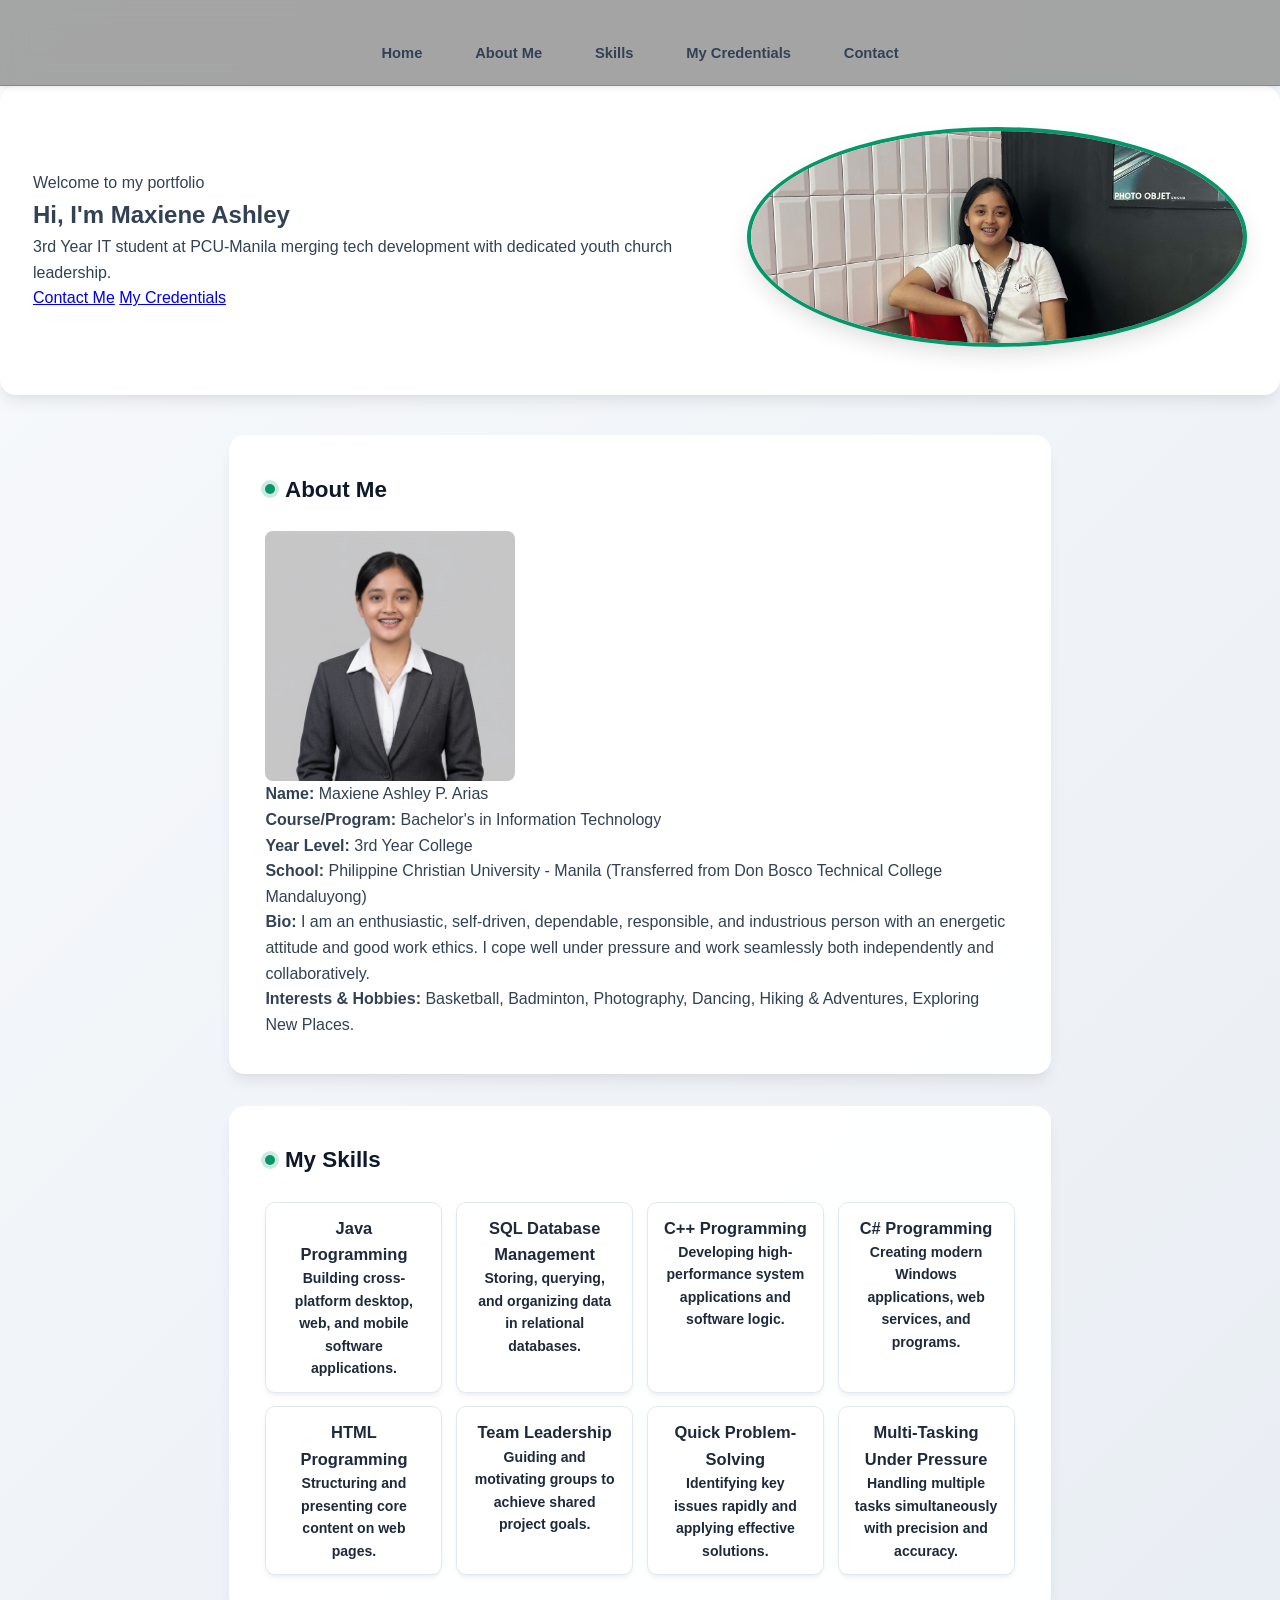
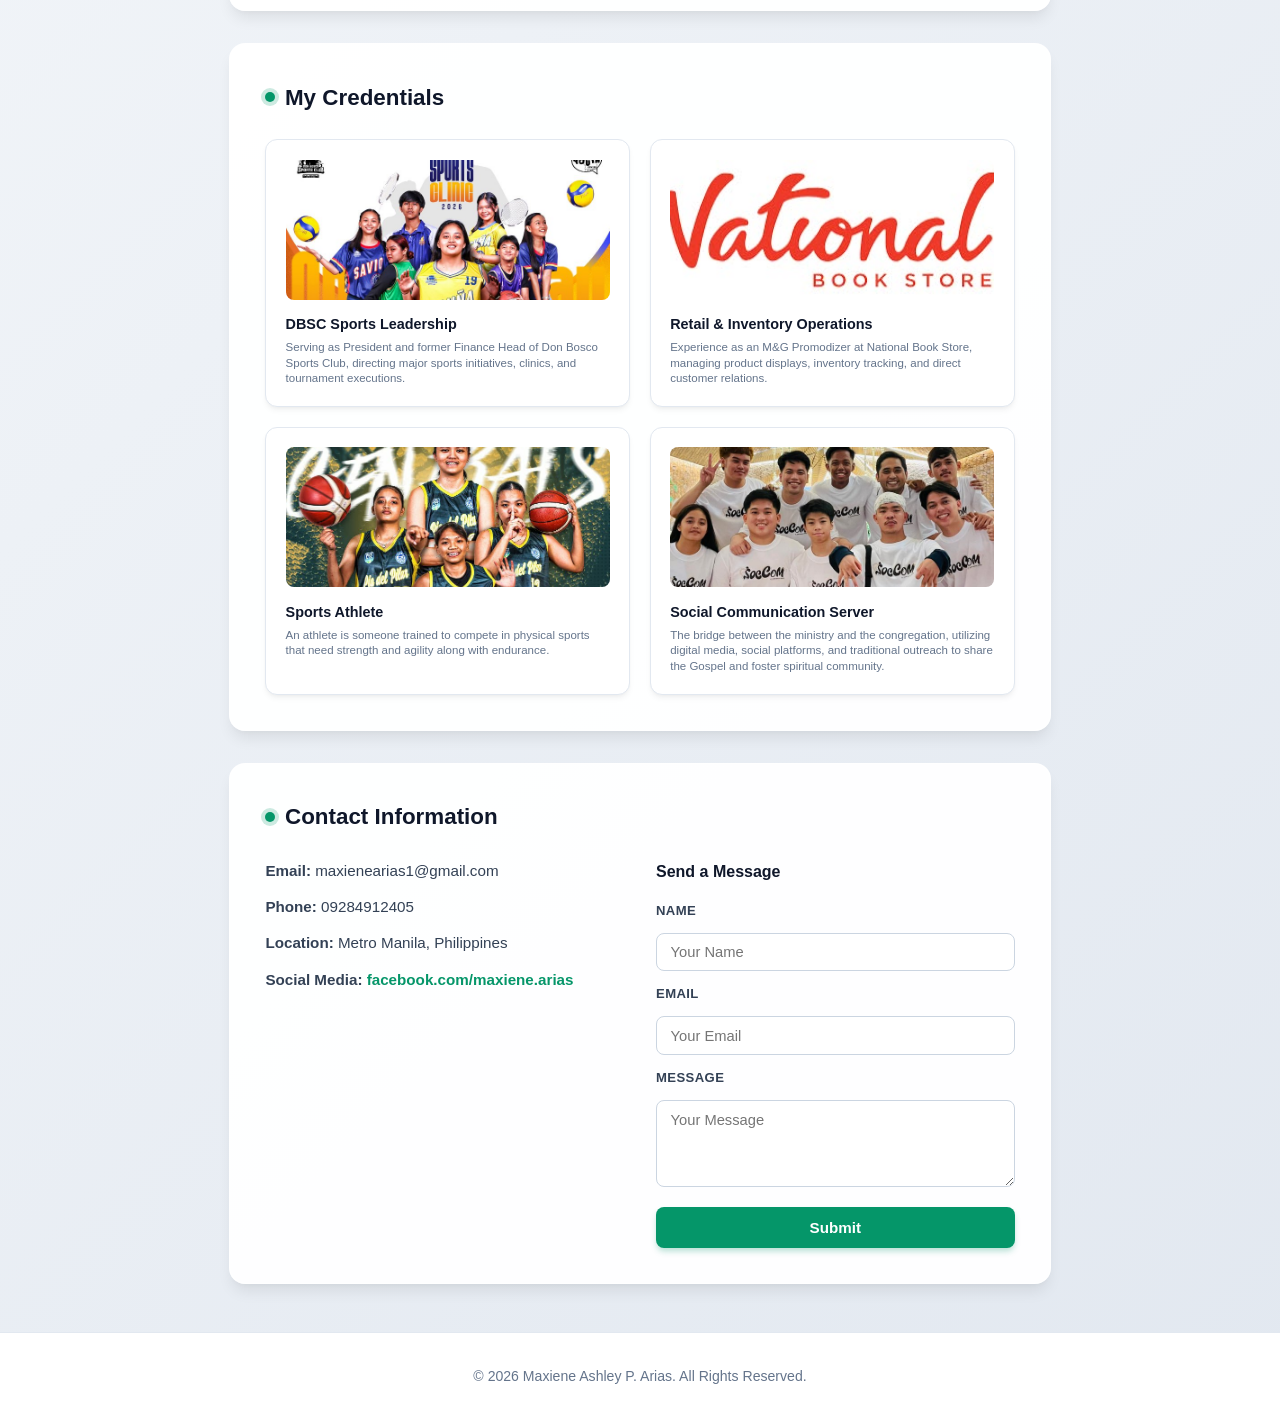
<file: index.html>
<!DOCTYPE html>
<html lang="en">
<head>
    <meta charset="UTF-8">
    <meta name="viewport" content="width=device-width, initial-scale=1.0">
    <title>Maxiene Ashley P. Arias | Personal Profile (Clone)</title>
    <link rel="stylesheet" href="style-clone.css">
</head>
<body>

    <header class="header-container">
        <nav>
            <ul class="nav-menu">
                <li><a href="#hero">Home</a></li>
                <li><a href="#about">About Me</a></li>
                <li><a href="#skills">Skills</a></li>
                <li><a href="#credentials">My Credentials</a></li>
                <li><a href="#contact">Contact</a></li>
            </ul>
        </nav>
    </header>

    <section id="hero" class="card hero-split">
        <div class="hero-text-side">
            <span class="badge">Welcome to my portfolio</span>
            <h1>Hi, I'm <span class="highlight">Maxiene Ashley</span></h1>
            <p class="hero-description">
                3rd Year IT student at PCU-Manila merging tech development with dedicated youth church leadership.
            </p>
            <div class="hero-actions">
                <a href="#contact" class="btn btn-primary">Contact Me</a>
                <a href="#credentials" class="btn btn-outline">My Credentials</a>
            </div>
        </div>
        <!-- Hero Section Image -->
<div class="hero-image-side">
   <img src="pictures.jpg" alt="Picture Image">
</div>
    </section>
    <main id="home">
        <section id="about" class="card">
            <h2>About Me</h2>
            <!-- About Section Image -->
<div class="about-content">
   <img src="Profiles.JPG" alt="Profile Image" style="max-width: 250px; width: 100%; height: auto; border-radius: 8px;">
</div>
                    <p><strong>Name:</strong> Maxiene Ashley P. Arias</p>
                    <p><strong>Course/Program:</strong> Bachelor's in Information Technology</p>
                    <p><strong>Year Level:</strong> 3rd Year College</p>
                    <p><strong>School:</strong> Philippine Christian University - Manila (Transferred from Don Bosco Technical College Mandaluyong)</p>
                    <p><strong>Bio:</strong> I am an enthusiastic, self-driven, dependable, responsible, and industrious person with an energetic attitude and good work ethics. I cope well under pressure and work seamlessly both independently and collaboratively.</p>
                    <p><strong>Interests & Hobbies:</strong> Basketball, Badminton, Photography, Dancing, Hiking & Adventures, Exploring New Places.</p>
                </div>
            </div>
        </section>

        <section id="skills" class="card">
            <h2>My Skills</h2>
            <div class="skills-grid">
                <div class="skill-card">
                    <h3>Java Programming</h3>
                    <p>Building cross-platform desktop, web, and mobile software applications.</p>
                </div>
                <div class="skill-card">
                    <h3>SQL Database Management</h3>
                    <p>Storing, querying, and organizing data in relational databases.</p>
                </div>
                <div class="skill-card">
                    <h3>C++ Programming</h3>
                    <p>Developing high-performance system applications and software logic.</p>
                </div>
                <div class="skill-card">
                    <h3>C# Programming</h3>
                    <p>Creating modern Windows applications, web services, and programs.</p>
                </div>
                <div class="skill-card">
                    <h3>HTML Programming</h3>
                    <p>Structuring and presenting core content on web pages.</p>
                </div>
                <div class="skill-card">
                    <h3>Team Leadership</h3>
                    <p>Guiding and motivating groups to achieve shared project goals.</p>
                </div>
                <div class="skill-card">
                    <h3>Quick Problem-Solving</h3>
                    <p>Identifying key issues rapidly and applying effective solutions.</p>
                </div>
                <div class="skill-card">
                    <h3>Multi-Tasking Under Pressure</h3>
                    <p>Handling multiple tasks simultaneously with precision and accuracy.</p>
                </div>
            </div>
        </section>

        <section id="credentials" class="card">
            <h2>My Credentials</h2>
            <div class="project-grid">
                <article class="project-card">
                    <!-- Matches sports.jpg -->
                    <img src="sports.jpg" alt="Don Bosco Sports Club Sports Clinic Poster" class="card-img">
                    <h3>DBSC Sports Leadership</h3>
                    <p>Serving as President and former Finance Head of Don Bosco Sports Club, directing major sports initiatives, clinics, and tournament executions.</p>
                </article>

                <article class="project-card">
                    <!-- Updated to match national.jpg -->
                    <img src="national.jpg" alt="Retail Operations" class="card-img">
                    <h3>Retail & Inventory Operations</h3>
                    <p>Experience as an M&G Promodizer at National Book Store, managing product displays, inventory tracking, and direct customer relations.</p>
                </article>

                <article class="project-card">
                    <!-- Matches sport1.jpg -->
                    <img src="sport1.jpg" alt="Sports Athlete" class="card-img">
                    <h3>Sports Athlete</h3>
                    <p>An athlete is someone trained to compete in physical sports that need strength and agility along with endurance.</p>
                </article>

                <article class="project-card">
                    <!-- Updated to match picture1.jpg -->
                    <img src="picture1.jpg" alt="Social Communications Server" class="card-img">
                    <h3>Social Communication Server</h3>
                    <p>The bridge between the ministry and the congregation, utilizing digital media, social platforms, and traditional outreach to share the Gospel and foster spiritual community.</p>
                </article>
            </div>
        </section>

        <section id="contact" class="card">
            <h2>Contact Information</h2>
            <div class="contact-container">
                <div class="contact-info">
                    <p><strong>Email:</strong> maxienearias1@gmail.com</p>
                    <p><strong>Phone:</strong> 09284912405</p>
                    <p><strong>Location:</strong> Metro Manila, Philippines</p>
                    <p><strong>Social Media:</strong> <a href="#" target="_blank">facebook.com/maxiene.arias</a></p>
                </div>

                <form class="contact-form">
                    <h3>Send a Message</h3>

                    <label for="name">Name</label>
                    <input type="text" id="name" name="name" placeholder="Your Name" required>

                    <label for="email">Email</label>
                    <input type="email" id="email" name="email" placeholder="Your Email" required>

                    <label for="message">Message</label>
                    <textarea id="message" name="message" rows="4" placeholder="Your Message" required></textarea>

                    <button type="submit">Submit</button>
                </form>
            </div>
        </section>
    </main>

    <footer>
        <p>&copy; 2026 Maxiene Ashley P. Arias. All Rights Reserved.</p>
    </footer>

    <script>
        document.querySelectorAll('nav a[href^="#"], .hero-actions a[href^="#"]').forEach(anchor => {
            anchor.addEventListener('click', function (e) {
                e.preventDefault();
                const targetId = this.getAttribute('href');
                const targetElement = document.querySelector(targetId);

                if (targetElement) {
                    targetElement.scrollIntoView({
                        behavior: 'smooth',
                        block: 'start'
                    });
                }
            });
        });
    </script>
</body>
</html>
</file>
<file: style-clone.css>
/* Custom CSS Variables for Easy Customization */
:root {
    --primary: #059669;
    --primary-hover: #047857;
    --primary-light: #ecfdf5;
    --dark: #0f172a;
    --slate: #334155;
    --muted: #64748b;
    --bg-gradient: linear-gradient(135deg, #f8fafc 0%, #e2e8f0 100%);
    --card-bg: rgba(255, 255, 255, 0.95);
    --shadow-sm: 0 4px 6px -1px rgba(0, 0, 0, 0.05), 0 2px 4px -2px rgba(0, 0, 0, 0.05);
    --shadow-md: 0 10px 15px -3px rgba(0, 0, 0, 0.08), 0 4px 6px -4px rgba(0, 0, 0, 0.04);
    --shadow-hover: 0 20px 25px -5px rgba(0, 0, 0, 0.12), 0 8px 10px -6px rgba(0, 0, 0, 0.08);
}

/* Base Reset & Smooth Scrolling */
* {
    box-sizing: border-box;
    margin: 0;
    padding: 0;
}

html {
    scroll-behavior: smooth;
}

body {
    font-family: -apple-system, BlinkMacSystemFont, "Segoe UI", Roboto, Helvetica, Arial, sans-serif;
    line-height: 1.6;
    background: var(--bg-gradient);
    color: var(--slate);
    min-height: 100vh;
}

/* Glassmorphism Top Header & Navigation */
header {
    background: rgba(150, 150, 150, 0.85);
    backdrop-filter: blur(12px);
    -webkit-backdrop-filter: blur(12px);
    border-bottom: 1px solid rgba(126, 132, 140, 0.8);
    padding: 2.5rem 1rem 1.2rem;
    text-align: center;
    position: sticky;
    top: 0;
    z-index: 1000;
    box-shadow: var(--shadow-sm);

    header {
    position: sticky;
    top: 0;
    z-index: 1000;
    background-color: rgba(150, 150, 150, 0.95); /* Semi-transparent white background */
    backdrop-filter: blur(8px);                 /* Blur effect behind header */
    border-bottom: 1px solid #e2e8f0;            /* Clean bottom separator line */
    padding: 0.75rem 1rem;                      /* Compact vertical padding */
    box-shadow: 0 2px 10px rgba(0, 0, 0, 0.05);   /* Subtle shadow on scroll */
}
}

header h1 {
    font-size: 2.2rem;
    color: var(--dark);
    letter-spacing: -0.02em;
    font-weight: 800;
    background: linear-gradient(135deg, #0f172a 0%, #059669 100%);
    -webkit-background-clip: text;
    -webkit-text-fill-color: transparent;
}

.tagline {
    color: var(--muted);
    font-size: 0.95rem;
    margin-top: 0.3rem;
    margin-bottom: 1.5rem;
    font-weight: 500;
}

nav ul {
    list-style: none;
    display: flex;
    justify-content: center;
    gap: 1.8rem;
    flex-wrap: wrap;
}

nav a {
    color: var(--slate);
    text-decoration: none;
    font-size: 0.92rem;
    font-weight: 600;
    padding: 6px 12px;
    border-radius: 20px;
    transition: all 0.1s ease;
}

nav a:hover {
    color: var(--primary);
    background-color: var(--primary-light);
    
}


/* Main Content Area */
main {
    max-width: 860px;
    margin: 2.5rem auto;
    padding: 0 1.2rem;
}

/* Elevated Card Container */
.card {
    background: var(--card-bg);
    padding: 2.2rem;
    margin-bottom: 2rem;
    border-radius: 16px;
    border: 1px solid rgba(255, 255, 255, 0.6);
    box-shadow: var(--shadow-md);
    transition: transform 0.6s ease, box-shadow 0.6s ease;
}

.card:hover {
    transform: translateY(-2px);
    box-shadow: var(--shadow-hover);
}

h2 {
    color: var(--dark);
    font-size: 1.4rem;
    margin-bottom: 1.5rem;
    display: flex;
    align-items: center;
    gap: 0.6rem;
    font-weight: 700;
}

/* Pulse Animation for Green Marker */
h2::before {
    content: "";
    display: inline-block;
    width: 10px;
    height: 10px;
    background-color: var(--primary);
    border-radius: 50%;
    box-shadow: 0 0 0 4px rgba(5, 150, 105, 0.2);
}

/* About Section Layout & Styled Profile Image */
.about-content {
    display: flex;
    gap: 1.8rem;
    align-items: center;
}

.profile-pic {
    width: 140px;
    height: 140px;
    border-radius: 20px;
    object-fit: cover;
    flex-shrink: 0;
    box-shadow: var(--shadow-md);
    border: 3px solid #ffffff;
    transition: transform 0.6s ease;
}

.profile-pic:hover {
    transform: scale(1.03) rotate(-1deg);
}

.about-text p {
    margin-bottom: 0.6rem;
    font-size: 0.96rem;
}

.about-text strong {
    color: var(--dark);
}

/* Interactive Interactive Skills Grid */
.skills-grid {
    display: grid;
    grid-template-columns: repeat(auto-fill, minmax(160px, 1fr));
    gap: 0.85rem;
}

.skill-card {
    background: #ffffff;
    border: 1px solid #e2e8f0;
    text-align: center;
    padding: 0.75rem 1rem;
    border-radius: 10px;
    font-size: 0.88rem;
    font-weight: 600;
    color: #1e293b;
    box-shadow: var(--shadow-sm);
    transition: all 0.25s ease;
    cursor: default;
}

.skill-card:hover {
    background-color: var(--primary-light);
    border-color: var(--primary);
    color: var(--primary);
    transform: translateY(-3px);
}

/* Modern Project Cards with Zoom Effect */
.project-grid {
    display: grid;
    grid-template-columns: repeat(auto-fit, minmax(240px, 1fr));
    gap: 1.25rem;
}

.project-card {
    background: #ffffff;
    border: 1px solid #e2e8f0;
    border-radius: 12px;
    padding: 1.2rem;
    box-shadow: var(--shadow-sm);
    transition: all 0.6s ease;
    display: flex;
    flex-direction: column;
}

.project-card:hover {
    transform: translateY(-4px);
    box-shadow: var(--shadow-md);
    border-color: #cbd5e1;
}

.card-img {
    width: 100%;
    height: 140px;
    object-fit: cover;
    border-radius: 8px;
    margin-bottom: 0.85rem;
    transition: transform 0.3s ease;
}

.project-card h3 {
    font-size: 0.9rem;
    font-weight: 700;
    color: #0f172a;
    margin-bottom: 0.25rem;
}

.project-card p {
    font-size: 0.72rem; /* Reduced font size for a compact look */
    color: #64748b;
    line-height: 1.35;
}

/* Contact Layout & Form Elements */
.contact-container {
    display: grid;
    grid-template-columns: 1fr 1fr;
    gap: 2rem;
}

.contact-info p {
    margin-bottom: 0.75rem;
    font-size: 0.95rem;
}

.contact-info a {
    color: var(--primary);
    text-decoration: none;
    font-weight: 600;
    transition: color 0.2s ease;
}

.contact-info a:hover {
    color: var(--primary-hover);
    text-decoration: underline;
}

.contact-form {
    display: flex;
    flex-direction: column;
    gap: 0.75rem;
}

.contact-form h3 {
    font-size: 1rem;
    color: var(--dark);
    margin-bottom: 0.2rem;
}

.contact-form label {
    font-size: 0.82rem;
    font-weight: 600;
    color: var(--slate);
    text-transform: uppercase;
    letter-spacing: 0.03em;
}

.contact-form input,
.contact-form textarea {
    padding: 0.65rem 0.85rem;
    border: 1px solid #cbd5e1;
    border-radius: 8px;
    font-size: 0.92rem;
    font-family: inherit;
    background-color: #ffffff;
    transition: all 0.6s ease;
}

.contact-form input:focus,
.contact-form textarea:focus {
    outline: none;
    border-color: var(--primary);
    box-shadow: 0 0 0 3px rgba(5, 150, 105, 0.15);
}

.contact-form button {
    background-color: var(--primary);
    color: #ffffff;
    border: none;
    padding: 0.75rem;
    border-radius: 8px;
    font-weight: 600;
    font-size: 0.95rem;
    cursor: pointer;
    margin-top: 0.5rem;
    box-shadow: 0 4px 6px -1px rgba(5, 150, 105, 0.3);
    transition: all 0.25s ease;
}

.contact-form button:hover {
    background-color: var(--primary-hover);
    transform: translateY(-1px);
    box-shadow: 0 6px 10px -1px rgba(5, 150, 105, 0.4);
}

.contact-form button:active {
    transform: translateY(0);
}

/* Footer Styling */
footer {
    text-align: center;
    padding: 2rem 1rem;
    background-color: #ffffff;
    border-top: 1px solid #e2e8f0;
    color: var(--muted);
    font-size: 0.88rem;
    margin-top: 3rem;
}

/* Mobile & Tablet Responsiveness */
@media (max-width: 640px) {
    header h1 {
        font-size: 1.8rem;
    }

    .about-content,
    .contact-container {
        flex-direction: column;
        grid-template-columns: 1fr;
    }

    .profile-pic {
        width: 110px;
        height: 110px;
        margin: 0 auto;
    }

    .about-text {
        text-align: center;
    }

    .card {
        padding: 1.5rem;
    }
}

.hero-split {
    display: flex;
    align-items: center;
    justify-content: space-between;
    gap: 2rem;
    padding: 2.5rem 2rem;
}

.hero-text-side {
    flex: 1;
}

.hero-avatar {
    width: 170px;
    height: 170px;
    border-radius: 50%;
    object-fit: cover;
    border: 4px solid #059669;
    box-shadow: 0 10px 15px -3px rgba(0, 0, 0, 0.1);
}

@media (max-width: 640px) {
    .hero-split {
        flex-direction: column-reverse;
        text-align: center;
    }
}

.hero-split img,
.hero-minimal-pic {
    width: 500px;            /* Increased from smaller size */
    height: 220px;           /* Must match width for a perfect circle */
    border-radius: 50%;
    object-fit: cover;
    border: 4px solid #059669; /* Green accent border */
    box-shadow: 0 10px 25px -5px rgba(0, 0, 0, 0.15); /* Soft depth shadow */
}
</file>
